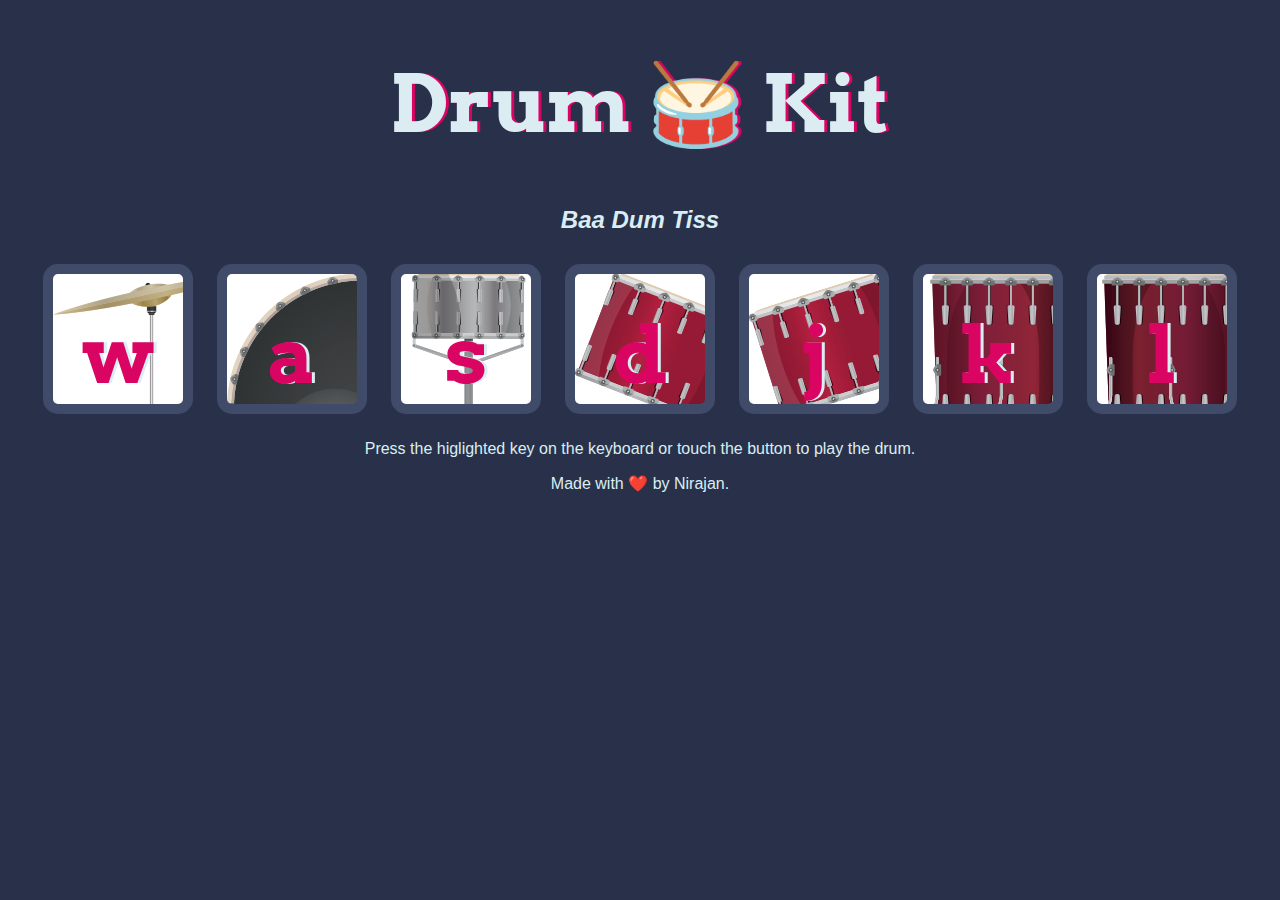
<file: pastprojects/drum-set/index.html>
<!DOCTYPE html>
<html lang="en" dir="ltr">

<head>
  <meta charset="utf-8">
  <title>Drum Kit</title>
  <link rel="stylesheet" href="styles.css">
  <link href="https://fonts.googleapis.com/css?family=Arvo" rel="stylesheet">
</head>

<body>

  <h1 id="title">Drum 🥁 Kit</h1>

  
<h2> <em>Baa Dum Tiss</em></h2>

  <div class="set">
    <button class="w drum">w</button>
    <button class="a drum">a</button>
    <button class="s drum">s</button>
    <button class="d drum">d</button>
    <button class="j drum">j</button>
    <button class="k drum">k</button>
    <button class="l drum">l</button>
  </div>

  <p> Press the higlighted key on the keyboard or touch the button to play the drum. </p>

  <footer>
    Made with ❤️ by Nirajan.
  </footer>

  <script src="index.js"></script>
</body>

</html>
</file>
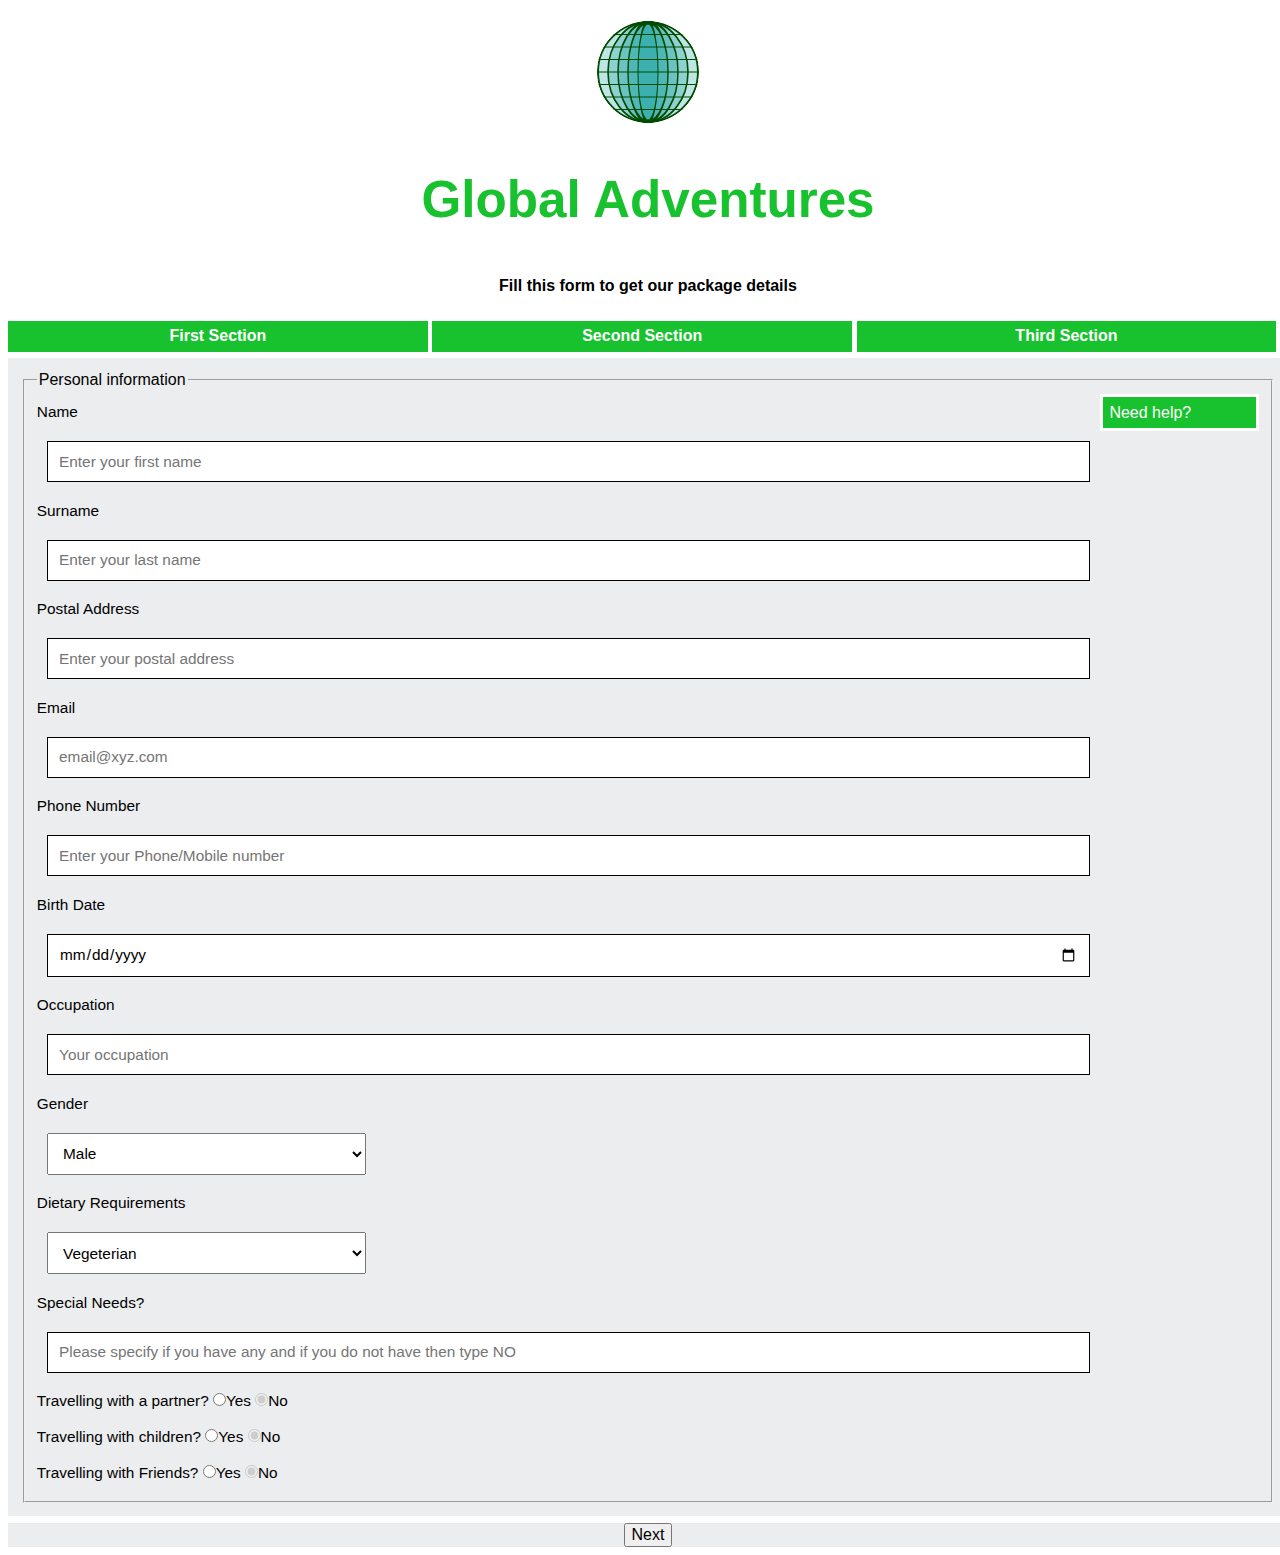
<file: pastprojects/form/index.html>
<!DOCTYPE html>
<html lang='en'>
<head profile="http://www.w3.org/2005/10/profile">
<!-- For page responsiveness -->
<meta name="viewport" content="width=device-width, initial-scale=1.0">
<!-- Specifying character set of website -->
	<meta charset='utf-8'>
	<!-- Css file for styling -->
<link rel="stylesheet" type="text/css" href="style.css">
<!-- Javascript file  -->
<script src="main.js"> </script>
<title>Global Adventures </title>
</head>
<!-- start of the html body -->
<body>
<header id="pagetopbar"> 
	<img src="logo.svg" id="logo" alt="Company logo" title="Global Adventures">
	<!-- COmpany Name -->
<h1 id="companyname">Global Adventures </h1>
</header>
<!-- form method for data reflecion -->
<form id ="registrationmain" method="POST" action="https://tau.usq.edu.au/courses/CSC2406/reflect.php">
<h2 id="mainformheading"> Fill this form to get our package details </h2>
<!-- progressbar on the top of the page -->
<div class="progressbar"> 
	<span class="progress">First Section</span>
	<span class="progress">Second Section</span>
	<span class="progress">Third Section</span>
</div>
<!-- form start up  -->
<div class="registration">
<fieldset>
	<legend>Personal information</legend>
	<!-- Help option -->
<div class="helppopup">Need help?</div>
<div class="helppopuptext"> 
<span id="popupheading"><h4>Follow these rules to fill up the form</h4> <br> <h5> Click Anywhere to close this help box</h5></span>
	<br/>
	<p>Name field: Maximum 20 characters allowed</p>
	<p>Surname field: Maximum 20 characters allowed</p>
	<p>Postal Address field: Text and numbers - Maximum 40 characters allowed</p>
	<p>Email field: Only correct email addresses allowed - Maximum 40 characters</p>
	<p>Phone Number field: Maximum 15 numbers with + sign is allowed </p>
	<p>Occupation: Character limit: 30 characters</p>
	<p>Special Needs? : Maxumum 30 characters </p>
<span id="popupheading2"><h5>Click Anywhere to close this help box</h5></span>
</div>
<!-- Personal details container -->
<div class="sectioncontainer">
Name<input type="text" name="firstname" maxlength="20" placeholder="Enter your first name">
Surname<input type="text" name="lastname" maxlength="20" placeholder="Enter your last name">
Postal Address<input type="text" name="postaladdress" maxlength="40" placeholder="Enter your postal address">
Email<input type="email" name="email" maxlength="40" placeholder="email@xyz.com" required>
Phone Number<input type="tel" pattern="[0-9]+" name="phonenumber" maxlength="15" placeholder="Enter your Phone/Mobile number" required>
Birth Date<input type="date"  name="birthdate" placeholder="Enter your birthdate">
Occupation<input type="text" name="occupation" maxlength="30" placeholder="Your occupation">
Gender<select name="gender">
		<option value="male">Male</option>
		<option value="female">Female</option>
		<option value="other">Other</option>
	</select>
Dietary Requirements<select name= "dietary">
        <option value="Vegeterian">Vegeterian</option>
        <option value="Vegan">Vegan</option>
        <option value="Halal">Halal</option>
        <option value="Kosher">Kosher</option>
        <option value="Allergies">Allergies</option>
    </select>
Special Needs?<input type="text" name="specialneed" maxlength="100" placeholder="Please specify if you have any and if you do not have then type NO">
    <!-- Partner info radio -->
<div id="partnerinfo">Travelling with a partner?
	<input type="radio" name="havepartner" value="yes">Yes
	<input type="radio" name="havepartner" value="no" checked disabled>No
</div>
<!-- children info radio -->
<div id="childreninfo">Travelling with children?
	<input type="radio" name="withchildren" value="yes">Yes
	<input type="radio" name="withchildren" value="no" checked disabled>No
</div>
<!-- friend info radio -->
<div id="friendinfo">Travelling with Friends?
		<input type="radio" name="withfriends" value="yes">Yes
		<input type="radio" name="withfriends" value="no" checked disabled>No
	</div>

<p class="showerror"> error is here</p>
</div>
</fieldset>
</div>
<!-- second form startup -->
<div class="registration">
<fieldset>
<legend>Select budget range, preferred dates and acvtiveness</legend>
<div class="helppopup">Need help?</div>
<div class="helppopuptext"> 
	<!-- help box  -->
<span id="popupheading"><h4>Please fill up this form as below to forward to next step</h4></span>
	<br/>
	From : Choose Starting date of your trip <br>
	To: Choose your returning date from trip <br>
	Select the applicable budget range<br>
	Choose your activeness<br>
	
<span id="popupheading2"><h5>Click anywhere to close this help box </h5></span>
</div>
<div class="sectioncontainer">

<p>Preferred travel dates</p>
From:<input type="date" name="traveldatefrom"> 
To: <input type="date" name="traveldateto">
Budget ranges
<div id="budgetrangebox">

		<select name="budget">
			<option value="0 - $500">Less than 500 $</option>
				<option value="$500 - $2000">$500 - $2000</option>
				<option value="$2000 - $5000">$2000 - $5000</option>
			</select>
</div>

<h3> How active?</h3>
<input type="radio" name="travelalltime" value="travelling all the time">Travelling all the time.
<input type="radio" name="travelalltime" value="Need rest days">Need rest days.
<input type="radio" name="travelalltime" value="Enjoy strenuous activities">Enjoy strenuous activities
<input type="radio" name="travelalltime" value="Sedentry" >Sedentary


<p class="showerror"> </p>
</div>
</fieldset>
</div>

<div class="registration">
<fieldset>
<legend>Select preferred mode of travel, enironment and destination</legend>
<div class="helppopup">Need help?</div>
<div class="helppopuptext"> 
<span id="popupheading"><h4>Please follow these rules</h4><h5>Click anywhere to close this box	</h5></span>
	<br/>
	Select your tyoe of accomodation from the list<br>
	Select your preferred mode of travel <br>
	Select your preferred Environments from the list<br>
	Select your Preferred Destination from the list<br>
<span id="popupheading2"><h5>Click anywhere to close this help box</h5></span>
</div>
<div class="sectioncontainer">
<div id="preferredaccom">
<h3> Preferred Accomodation</h3>
<select id="preferredaccomodation" name="preferredaccomodation">
		<option value="motel">Motel</option>
		<option value="hotel">Hotel</option>
		<option value="bed&breakfast">Bed & Breakfast</option>
		<option value="airbnb">Airbnb</option>
		<option value="saccommodation">Student Accommodation</option>
		<option value="baccommodation">Backpacker's Accommodation</option>
		<option value="camping">Camping</option>
		<option value="other">Other</option>
</select>
</div>
</figure>

<h3> Preferred Modes of Travel</h3>
<p>You can select more than one</p>
<div id="travelmodecontainer" class="flexcolumn">
<div>
<input type="checkbox" name="preftravelmode" value="air">Air
<input type="checkbox" name="preftravelmode" value="water">Water
<input type="checkbox" name="preftravelmode" value="train">Train
<input type="checkbox" name="preftravelmode" value="bus">Bus
<input type="checkbox" name="preftravelmode" value="bicycle">Bicycle
</div>
<div>
<input type="checkbox" name="preftravelmode" value="donkey/mule">Donkey/Mule
<input type="checkbox" name="preftravelmode" value="camel">Camel
<input type="checkbox" name="preftravelmode" value="llama">Llama
<input type="checkbox" name="preftravelmode" value="walking">Walking
<input type="checkbox" name="preftravelmode" value="other">Other
</div>
</div>
<h3> Preferred Travel Environments</h3>
<p> You can select more than one</p>
<select name="prefenvironments" size="5" multiple="multiple">
		<option value="cities">Cities</option>
		<option value="country">Country</option>
		<option value="natural">Natural</option>
		<option value="mountains">Mountains</option>
		<option value="deserts">Deserts</option>
		<option value="rainforests">Rain Forests</option>
		<option value="sea">Sea</option>
		<option value="coastal">Coastal</option>
		<option value="inland">Inland</option>
</select>

<h3> Preferred destinations</h3>
<p> You can select more than one</p>
<select name="prefdestinations" size="10" multiple="multiple">
<optgroup label="Africa">
	<option value="eastern">Eastern</option>
	<option value="middle">Middle</option>
	<option value="northern">Northern</option>
	<option value="western">Western</option>
	<option value="southern">Southern</option>
</optgroup>
<optgroup label="Asia">
	<option value="india">India</option>
	<option value="malaysia">Malaysia</option>
	<option value="japan">Japan</option>
	<option value="northkorea">North Korea</option>
	<option value="turkmenistan">Turkmenistan</option>
	<option value="nepal">Nepal</option>
</optgroup>
<optgroup label="Central America">
	<option value="mexico">Mexico</option>
	<option value="honduras">Honduras</option>
	<option value="panama">Panama</option>
</optgroup>
<optgroup label="Europe">
	<option value="russia">Russia</option>
	<option value="iceland">Iceland</option>
	<option value="belarus">Belarus</option>
	<option value="norway">Norway</option>
	<option value="switzerland">Switzerland</option>
	<option value="unitedkingdom">United Kingdom</option>
</optgroup>
<optgroup label="European Union">
	<option value="belgium">Belgium</option>
	<option value="france">France</option>
	<option value="spain">Spain</option>
	<option value="sweden">Sweden</option>
	<option value="ireland">Ireland</option>
</optgroup>
<optgroup label="Middle East">
	<option value="bahrain">Bahrain</option>
	<option value="iraq">Iraq</option>
	<option value="syria">Syria</option>
	<option value="yemen">Yemen</option>
</optgroup>
<optgroup label="North America">
	<option value="canada">Canada</option>
	<option value="greenland">Greenland</option>
	<option value="usa">U.S.A</option>
</optgroup>
<optgroup label="Oceania">
	<option value="papuanewguinea">Papua New Guinea</option>
	<option value="samoa">Samoa</option>
	<option value="newzealand">New Zealand</option>
	<option value="micronesia">Micronesia</option>
	<option value="australia">Australia</option>
</optgroup>
<optgroup label="South America">
	<option value="bolivia">Bolivia</option>
	<option value="peru">Peru</option>
	<option value="colombia">Colombia</option>
	<option value="venezeula">Venezeula</option>
</optgroup>
<optgroup label="The Caribbean">
	<option value="cuba">Cuba</option>
	<option value="barbados">Barbados</option>
	<option value="jamaica">Jamaica</option>
	<option value="curaçao">Curaçao</option>
</optgroup>
</select>
<p class="showerror"> </p>
</div>
</fieldset>
</div>

<div id="buttons">
<button type="button" id="previous">Previous</button>
<button type="button" id="next">Next</button>
</div>

</form>
</body>
</html>
</file>
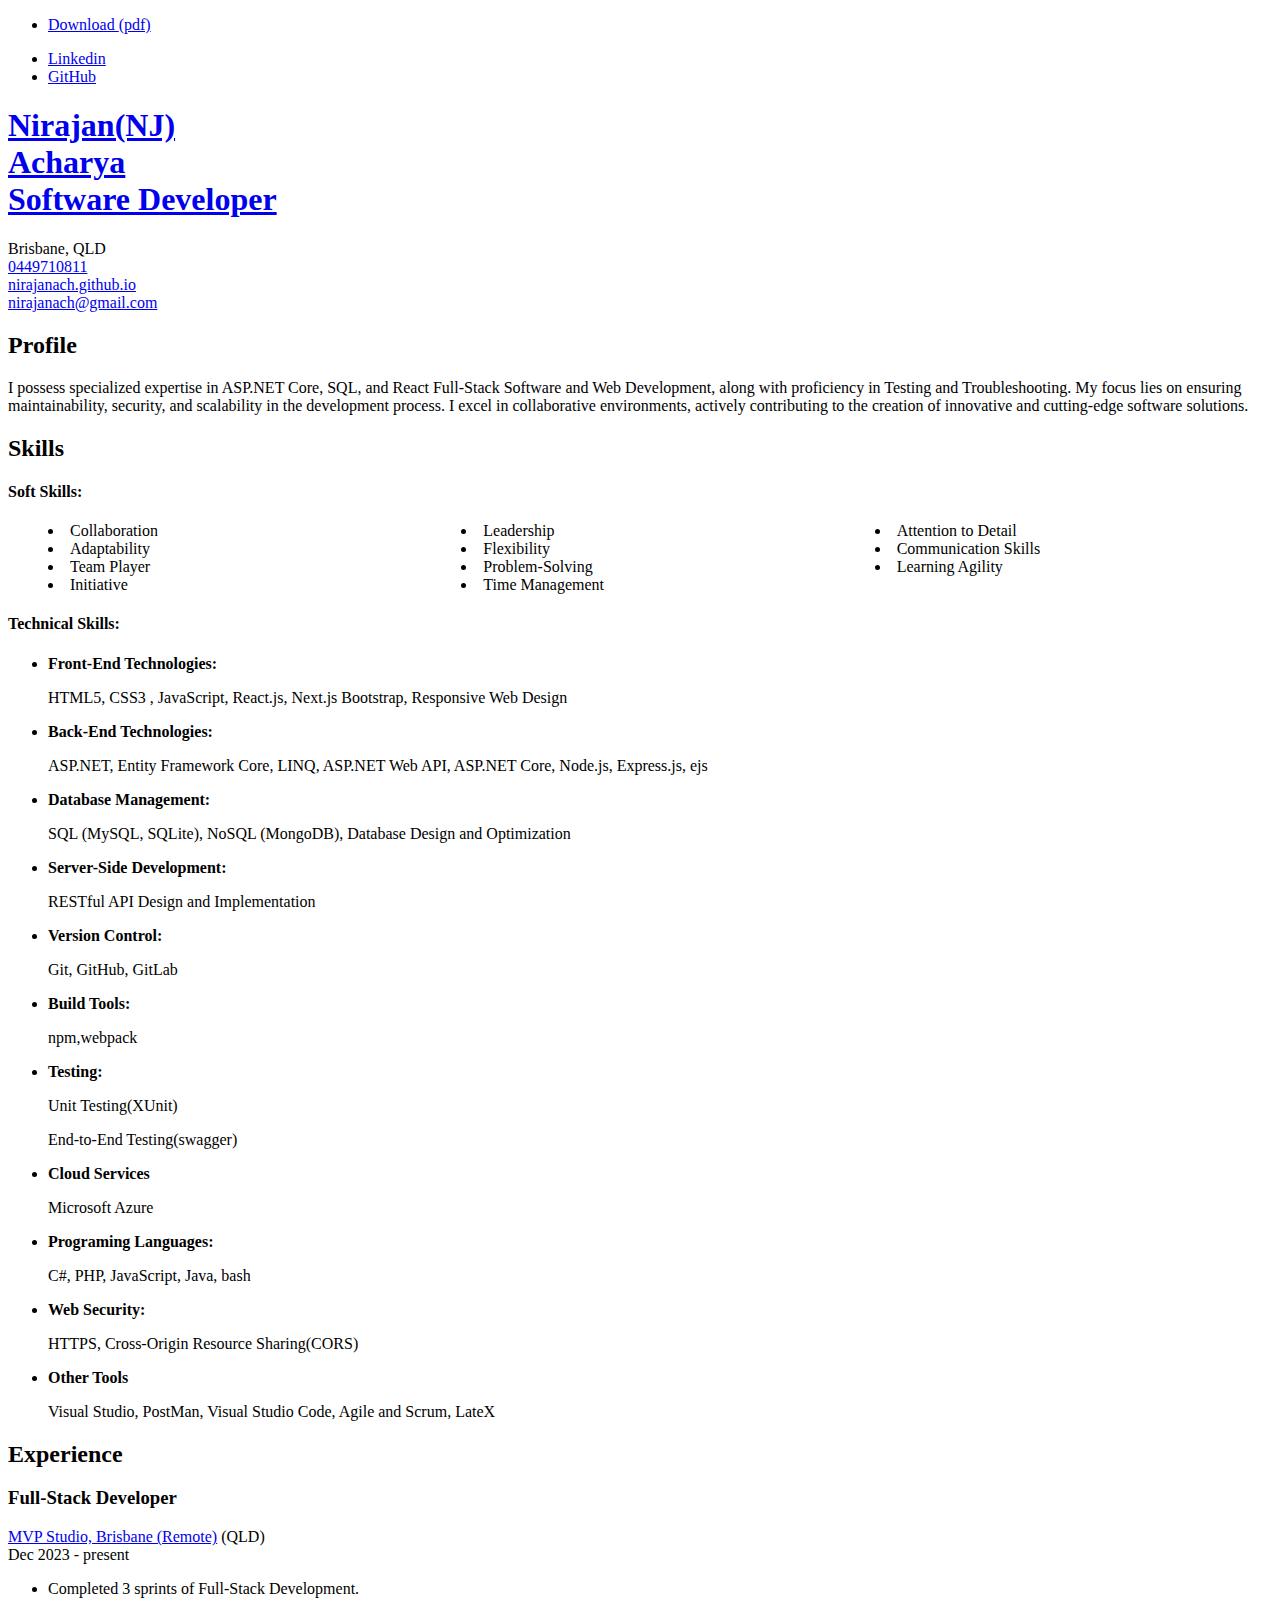
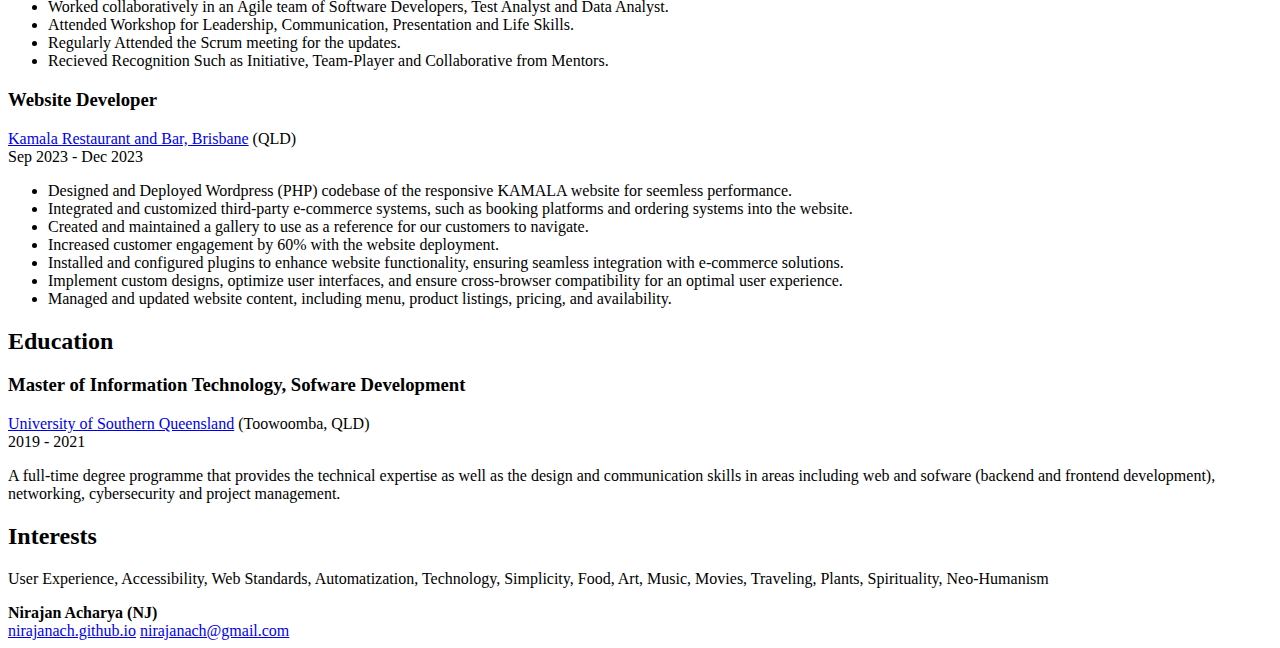
<file: index-web1.html>
<!DOCTYPE html>
<html lang="en">
<head>
    <meta charset="UTF-8">
    <meta name="viewport" content="width=device-width, initial-scale=1.0">
    <link rel="stylesheet" href="style.css">
    <title>CV</title>
</head>
<body>
    <nav class="Navbar noshowprint">
  <div class="l-Wrapper l-Wrapper--reset@sm-down">
    <ul class="u-pullRight u-hidden@xs-down">
      <li>
        <a class="Navbar-btn Navbar-btn--main noshowprint" href="https://nirajanach.github.io/pastprojects/CV.pdf" target="_blank">Download 
          <span>(pdf)</span>
        </a>
      </li>
    </ul>
    <ul>
      <li><a href="https://www.linkedin.com/in/nirajanach/" target="_blank">Linkedin</a></li>
      <li><a href="https://github.com/nirajanach" target="_blank">GitHub</a></li>
    </ul>
  </div>
</nav>

<article class="l-Wrapper">

  <div class="l-Header">
    <div class="l-Header-col">
      <a href="http://nirajanach.github.io" target="_blank">
        <h1 class="Title">
          <span class="u-shadow">
            Nirajan(NJ)<br>
            Acharya<br>
          </span>
          <span class="Title-sub">Software Developer</span>
        </h1>
      </a>
    </div>
    <div class="l-Header-col Contact">
      <div>Brisbane, QLD</div>
      <div><a class="u-link" href="tel:0449710811" target="_blank">0449710811</a></div>      
      <div><a class="u-link" href="http://nirajanach.github.io" target="_blank">nirajanach.github.io</a></div>
      <div><a class="u-link" href="mailto:nirajanach@gmail.com" target="_blank">nirajanach@gmail.com</a></div>
    </div>
  </div>

  <section class="l-Section">
    <h2 class="l-Section-title h3 u-hidden@sm-down">Profile</h2>
    <div class="l-Section-content">
      <p>
I possess specialized expertise in ASP.NET Core, SQL, and React Full-Stack Software and Web Development, along with proficiency in Testing and Troubleshooting. My focus lies on ensuring maintainability, security, and scalability in the development process. I excel in collaborative environments, actively contributing to the creation of innovative and cutting-edge software solutions.
      </p>
    </div>
  </section>

  <section class="l-Section">
    <h2 class="l-Section-title h3">Skills</h2>
    <h4 class="l-Section-title h3">Soft Skills:</h4>    
    <div class="l-Section-content">
      <ul class="ul-softskills">
          <li>Collaboration</li>
          <li>Adaptability</li>
          <li>Team Player</li>
          <li>Initiative</li>
          <li>Leadership</li>
          <li>Flexibility</li>
          <li>Problem-Solving</li>
          <li>Time Management</li>
          <li>Attention to Detail</li>
          <li>Communication Skills</li>
          <li>Learning Agility</li>
      </ul>
    </div>
    <!-- <h4 class="l-Section-title h3">Technical Skills and Tools:</h4>    
    <div class="l-Section-content">
      <ul class="ul-softskills">
          <li>Visual Studio</li>
          <li>SQL Server</li>
          <li>LINQ</li>
          <li>Version Control Systems</li>
          <li>HTML5/CSS3</li>
          <li>React</li>
          <li>jQuery</li>
          <li>C#</li>
          <li>ASP.NET Core</li>
          <li>Entity Framework Core</li>
          <li>Microsoft Azure</li>
          <li>Agile and Scrum</li>
          <li>Testing</li>
          <li>Troubleshooting</li>
          <li>APIs</li>
          <li>PostMan</li>
          <li>npm</li>
          <li>webpack</li>
          <li>Bootstrap 4</li>
          <li>SVG</li>
          <li>MongoDB</li>
      </ul>
    </div> -->

    <h4 class="l-Section-title h3">Technical Skills:</h4>    
    <div class="l-Section-content">
    <ul>
    <li>
      <strong>Front-End Technologies:</strong>
      <p>HTML5, CSS3 , JavaScript, React.js, Next.js Bootstrap, Responsive Web Design</p>
    </li>
    
    <li>
      <strong>Back-End Technologies:</strong>
      <p>ASP.NET, Entity Framework Core, LINQ, ASP.NET Web API, ASP.NET Core, Node.js, Express.js, ejs</p>
    </li>

    <li>
      <strong>Database Management:</strong>
      <p>SQL (MySQL, SQLite), NoSQL (MongoDB), Database Design and Optimization</p>
    </li>

    <li>
        <strong>Server-Side Development:</strong>
        <p>RESTful API Design and Implementation</p>
    </li>
    <li>
        <strong>Version Control:</strong>
        <p>Git, GitHub, GitLab</p>
    </li>

    <li>
        <strong>Build Tools:</strong>
        <p>npm,webpack</p>
    </li>
    <li>
        <strong>Testing:</strong>
        <p>Unit Testing(XUnit)</p>
        <p>End-to-End Testing(swagger)</p>
    </li>
    <li>
        <strong>Cloud Services</strong>
        <p>Microsoft Azure</p>
    </li>
      <li>
        <strong>Programing Languages:</strong>
        <p>C#, PHP, JavaScript, Java, bash</p>
    </li>
      <li>
        <strong>Web Security:</strong>
        <p>HTTPS, Cross-Origin Resource Sharing(CORS)</p>
    </li>
    <li>
        <strong>Other Tools</strong>
        <p> Visual Studio, PostMan, Visual Studio Code, Agile and Scrum, LateX</p>
    </li>
    </ul>
    </div>
  </section>

  <section class="l-Section">
    <h2 class="l-Section-title h3">Experience</h2>
    <div class="l-Section-content">
      <h3>Full-Stack Developer</h3>
      <a class="u-link" href="https://mvp.studio/" target="_blank">MVP Studio, Brisbane (Remote)</a> (QLD)<br> Dec 2023 - present
        <ul>
            <li>Completed 3 sprints of Full-Stack Development.</li>
            <li>Worked collaboratively in an Agile team of Software Developers, Test Analyst and Data Analyst.</li>
            <li>Attended Workshop for Leadership, Communication, Presentation and Life Skills.</li>
            <li>Regularly Attended the Scrum meeting for the updates.</li>
            <li>Recieved Recognition Such as Initiative, Team-Player and Collaborative from Mentors.</li>
        </ul>

      <h3> Website Developer</h3>
      <a class="u-link" href="https://kamalaexperience.com/" target="_blank">Kamala Restaurant and Bar, Brisbane</a> (QLD)<br> Sep 2023 - Dec 2023
      <ul>
        <li>Designed and Deployed Wordpress (PHP) codebase of the responsive KAMALA website for seemless performance.</li>
        <li>Integrated and customized third-party e-commerce systems, such as booking platforms and ordering systems into the website.</li>
        <li>Created and maintained a gallery to use as a reference for our customers to navigate.</li>
        <li>Increased customer engagement by 60% with the website deployment.</li>   
        <li>Installed and configured plugins to enhance website functionality, ensuring seamless integration with e-commerce solutions.</li>
        <li>Implement custom designs, optimize user interfaces, and ensure cross-browser compatibility for an optimal user experience.</li>
        <li>Managed and updated website content, including menu, product listings, pricing, and availability.</li> 
      </ul>      
    </div>
  </section>

  <section class="l-Section">
    <h2 class="l-Section-title h3">Education</h2>
    <div class="l-Section-content">
      <h3>Master of Information Technology, Sofware Development</h3>
      <a class="u-link" href="https://www.unisq.edu.au/" target="_blank">University of Southern Queensland</a> (Toowoomba, QLD)<br> 2019 - 2021
      <p>A full-time degree programme that provides the technical expertise as well as the design and communication skills in areas including web and sofware (backend and frontend development), networking, cybersecurity and project management.</p>
    </div>
  </section>

  <section class="l-Section u-hidden@print">
    <h2 class="l-Section-title h3">Interests</h2>
    <div class="l-Section-content">
      <p>User Experience, Accessibility, Web Standards, Automatization, Technology, Simplicity, Food, Art, Music, Movies, Traveling, Plants, Spirituality, Neo-Humanism</p>
    </div>
  </section>
</article>

<div class="l-Wrapper u-keyline noshowprint">
  <div class="l-Footer">
    <div class="l-Footer-col">
      <strong class="Tag">Nirajan Acharya (NJ)</strong>
    </div>
    <div class="l-Footer-col Contact">
      <a href="http://nirajanach.github.io" target="_blank">nirajanach.github.io</a>
      <a href="mailto:nirajanach@gmail.com" target="_blank">nirajanach@gmail.com</a>
    </div>
  </div>
</div>
</body>
</html>
</file>
<file: pastprojects/drum-set/styles.css>
body {
  text-align: center;
  background-color: #283149;
}

h1 {
  font-size: 5rem;
  color: #DBEDF3;
  font-family: "Arvo", cursive;
  text-shadow: 3px 0 #DA0463;

}

footer ,  em , p {
  color: #DBEDF3;
  font-family: sans-serif;
}

.w {
background-image: url(images/crash.png);
}

.a {
background-image: url(images/kick.png);
}

.s {
background-image: url(images/snare.png);
}

.d {
background-image: url(images/tom1.png);
}

.j {
background-image: url(images/tom2.png);
}

.k {
background-image: url(images/tom3.png);
}

.l {
background-image: url(images/tom4.png);
}
s
.set {
  margin: 10% auto;
}

.game-over {
  background-color: red;
  opacity: 0.8;
}

.pressed {
  box-shadow: 0 3px 4px 0 #DBEDF3;
  opacity: 0.5;
}

.red {
  color: red;
}

.drum {
  outline: none;
  border: 10px solid #404B69;
  font-size: 5rem;
  font-family: 'Arvo', cursive;
  line-height: 2;
  font-weight: 900;
  color: #DA0463;
  text-shadow: 3px 0 #DBEDF3;
  border-radius: 15px;
  display: inline-block;
  width: 150px;
  height: 150px;
  text-align: center;
  margin: 10px;
  background-color: white;
}
</file>
<file: pastprojects/form/style.css>
/* Formatting for all pages */
* {
    box-sizing: border-box;
    font-family: "Helvetica Neue", Helvetica, Arial, sans-serif; 
    font-size: 100%;
    /* margin: 0; */
 }
/* setting body width */
body{
	width:100%;
}
/* adjusting company name on the top of the page */
#pagetopbar {
	display: flex;
	flex-direction: column;
	align-items: center;
	width: 100%;
}
/* styling logo */
#logo {
	width: 8vw;
	padding-top: 1%;
}
/* company name properties */
#companyname {
	padding-top: 1%;
	color: rgb(24, 194, 46);
	font-size: 4vw;
}

#mainformheading {
padding-bottom: 1%;
text-align: center;

}

/* decorating registration form */
.registration {
	display: none;
	background-color: rgba(234,235,237,0.9);
	padding: 1%;
}
/* styling the form on the first section */
.sectioncontainer {
	display: flex;
	flex-direction: column;
	/* align-items: center; */
	line-height: 4vh;
	font-size: 1.2vw;
}
/* progressbar width */
.progressbar{
	width: 100%;
}
/* formatting text box */
input {
	margin: 1%;
	padding: 1%;
	border: 0.05rem solid black;
}
/* formatting selction panel */
select{
	width:30%;
	padding: 1%;
	margin: 1%;
}

input[type="text"]:focus, input[type="email"]:focus, 
input[type="tel"]:focus, input[type="date"]:focus {
	border: solid rgb(24, 194, 46);
	font-weight: bold;
	font-size: larger;
}

input[type=radio]{
margin: 0px;
padding: 0px;	
border: 0px;
} 

input[type=number]{
	width: 5vw;
	padding: 0.5%;
	margin: 0%;
} 

input.invalid {
	border: 0.10rem solid red;
}

#notifyerror {
	color: red;
}

.progress {
	display: inline-block;
	padding: 0.5%;
	margin-bottom: 0.5%;
	width: 32.8%;
	background-color: rgb(24, 194, 46);
	color: white;
	text-align: center;
	font-weight: bold;
}

.progress.active {
	background-color: rgb(24, 194, 46);
}

.progress.finish {
	background-color: rgb(111, 52, 151);
}

span.sectionheading {
	display: block;
	background-color: white;
	color: black;
	text-align: center;
}

#buttons {
	display: flex;
	justify-content: center;
	width: 100%;
	background-color: rgba(234,235,237,0.9);
	margin-top: 0.5%;
}

#partnerinfo2, #childreninfo2, #childreninfo3, #friendinfo2, #friendinfo3, #friendinfo4,
#needrestdays, #needrestdays2, #preferredaccom, 
#preferredaccom2, .flexcolumn {
	display: flex;
	flex-direction: column;
	line-height: 4vh;
}

.helppopup {
	width: 13%;
	padding: 0.5%;
	float: right;
	position: relative;
	display: block;
	cursor: pointer;
	user-select: none;
	background-color: rgb(24, 194, 46);
	color: white;
	z-index: 1;
	border: 0.2rem solid white;
	
}

 .helppopuptext {
 	margin-top: 1%;
 	display: none;
 	cursor: pointer;
	user-select: none;
	background-color: rgba(184,184,184,0.9);
	z-index: 1;
	position: absolute;
	border: 0.2rem solid white;
	width: 95%;

 }

.showerror {
	display: none;
}

.display {
	display: block;

}



#travelmodecontainer > div {
	display: flex;
 	align-content: center;
}

figure:hover {
	border: thin solid rgb(24, 194, 46);
	padding: 1%;
}

#popupheading {
display: block;
color: white;
background-color: rgb(24, 194, 46);
text-align: center;
cursor: pointer;
user-select: none;
padding: 1%;
}

#popupheading2 {
display: block;
color: white;
background-color: rgb(24, 194, 46);
text-align: center;
cursor: pointer;
user-select: none;
}


.helppopuptext p {
	text-align: center;
	line-height: 2rem;
	padding: 1%;
	font-weight: bold;
}

#partnerinfo, #childreninfo, #friendinfo #budgetrangebox {
	width: 100%;

}

/* Style for the devices with lower resolution */
@media screen and (max-width: 1024px) {
}



/* Special specifications for narrow screen (mobile devices) */

/* When the screen is less than 600 pixels wide use this properities*/
@media screen and (max-width: 600px) {

}
</file>
<file: style.css>
@import url('https://fonts.googleapis.com/css?family=Lato:400,700,900');

// ===Color
$c-base: #333;
$c-base-dark: #111;
$c-primary: #6fd1bd;
$c-secondary: salmon;
$c-keyline: #ddd;
$c-bg: #fff;
$c-link: $c-base;
$c-heading: $c-base-dark;

// ===Base
// Type
$enable-fontSmoothing: true;
$b-fontSize: 1.6rem;
$b-fontFamily: Lato, Helvetica, Arial, sans-serif;
$b-fontWeight: normal;
$b-letterSpacing: 0.008em;
$b-lineHeight: 1.5;
// Animation
$b-animType: ease-in-out;
$b-animSpeed: 0.2s;
$b-shadowSize: 4px;

// ===Navbar
$Navbar-color: #fff;
$Navbar-bg: #111;
$Navbar-itemLineHeight: 4rem;

// ===Footer
$Footer-gap: unitSize(2);

// ===================================
// Basic
//

@at-root {

    html {
        font-size: 62.5%;
        box-sizing: border-box;
    }

    *,
    *:before,
    *:after {
        box-sizing: inherit;
    }

    body {
        margin: 0;
        background-color: $c-bg;
    }

    img {
        max-width: 100%;
        height: auto;
    }

}


// ==============================
// Utilities
//

@at-root {

    .u-cf {

        &:before,
        &:after {
            content: " ";
            display: table;
        }

        &:after {
            clear: both;
        }
    }

    .u-hug {
        margin-top: 0 !important;
    }

    .u-pullRight {
        float: right;
    }

    .u-keyline {
        position: relative;

        &:before {
            content: "";
            position: absolute;
            top: 0;
            left: 0;
            right: 0;
            border-top: 1px solid $c-keyline;
        }
    }

    .u-link {
        display: inline;
        position: relative;
        background-image: linear-gradient(to bottom, lighten($c-primary, 10) 0, lighten($c-primary, 10) 100%);
        background-position: 0 100%;
        background-repeat: repeat-x;
        background-size: 2px 2px;
        border-bottom: 0;
        text-decoration: none;

        &:hover {
            background-image: linear-gradient(to bottom, lighten($c-secondary, 10) 0, lighten($c-secondary, 10) 100%);
        }
    }

    .u-shadow {
        text-shadow: $b-shadowSize $b-shadowSize 0 $c-primary;
        transition: text-shadow $b-animSpeed $b-animType;

        @at-root a:hover #{&} {
            text-shadow: (-$b-shadowSize) (-$b-shadowSize) 0 $c-secondary;
        }
    }

    @include media-breakpoint-down(sm) {
        .u-hidden\@sm-down {
            display: none !important;
        }
    }

    @include media-breakpoint-down(xs) {
        .u-hidden\@xs-down {
            display: none !important;
        }
    }

}


// ==============================
// Typography
// 

@at-root {

    body {
        color: $c-base;
        font-size: $b-fontSize;
        font-family: $b-fontFamily;
        font-weight: $b-fontWeight;
        line-height: $b-lineHeight;

        @if ($b-letterSpacing) {
            letter-spacing: $b-letterSpacing;
        }

        @if ($enable-fontSmoothing) {
            -webkit-font-smoothing: antialiased;
            -moz-osx-font-smoothing: grayscale;
        }
    }

    h1,
    h2,
    h3,
    h4,
    h5,
    h6 {
        color: $c-heading;
        line-height: 1.2;
        font-weight: 900;
    }

    h1,
    h2,
    h3,
    h4,
    h5,
    h6,
    ul,
    p {
        margin-top: unitSize(2);
        margin-bottom: 0;
    }

    h3,
    .h3 {
        font-size: 2rem;
        margin-top: unitSize(4);
    }

    a {
        color: $c-link;
    }

    ul {
        padding-left: 1.8rem;
    }

    .Title {
        @include responsive-font(8vw, 42px, 75px, 50px);
        font-family: Lato, 'Open Sans', Helvetica, Arial;
        font-weight: 900;
        line-height: 1.1;
        margin-top: 0;
        margin-bottom: 0;
        text-transform: uppercase;
        display: inline-block;

        &-sub {
            font-size: 0.34em;
            letter-spacing: 0.16em;
            font-weight: 400;
            text-transform: none;
            display: block;
            margin-top: unitSize(1.5);
            padding-top: unitSize(2);
            border-top: 0.45em solid;
        }
    }

}


// ==============================
// Layout 
// 

@at-root {

    .l-Wrapper {
        width: 80%;
        max-width: 90rem;
        margin-left: auto;
        margin-right: auto;
    }

    @include media-breakpoint-down(sm) {
        .l-Wrapper--reset\@sm-down {
            width: 100%;
        }
    }


    // 
    // Header
    // 

    .l-Header {
        margin-top: unitSize(8);
        margin-bottom: unitSize(4);

        &-col {
            margin-top: unitSize(4);
            margin-bottom: unitSize(4);
        }

        @include media-breakpoint-up(sm) {
            display: flex;
            justify-content: space-between;
            align-items: flex-end;

            &-col {
                &:last-child:not(:first-child) {
                    text-align: right;
                }
            }
        }
    }


    // 
    // Sections
    // 

    @at-root {

        .l-Section {
            margin-top: unitSize(8);

            +.l-Section {
                position: relative;
                border-top: 1px solid $c-keyline;

                &:before {
                    content: "";
                    @include responsive-font(8vw, 42px, 75px, 50px);
                    position: absolute;
                    top: unitSize(0, -0.1);
                    border-top: (0.34em * 0.45) solid;
                    width: unitSize(5);
                }
            }
        }

        .l-Section-title,
        .l-Section-content {
            margin-top: unitSize(4);
        }

        .l-Section-content {
            > :first-child {
                margin-top: 0;
            }

            >p:first-child,
            >ul:first-child {
                margin-top: 0.3rem;
            }
        }

        @include media-breakpoint-up(md) {
            .l-Section {
                display: flex;

                &:before {
                    display: none;
                }
            }

            .l-Section-title {
                flex: 0 0 24%;
            }
        }

    }


    // 
    // Footer
    // 

    .l-Footer {
        font-size: 1.4rem;
        display: flex;
        flex-wrap: wrap;
        justify-content: space-between;
        margin: unitSize(16) ($Footer-gap / -2) unitSize(4);
        padding-top: unitSize(4);

        a {
            text-decoration: none;
            display: inline-block;

            &:not(:last-child) {
                margin-right: $Footer-gap;
            }

            &:hover {
                color: $c-base-dark;
            }
        }

        &-col {
            padding-left: $Footer-gap / 2;
            padding-right: $Footer-gap / 2;
        }
    }

}


// ==============================
// Navbar
// 

@at-root {

    .Navbar {
        color: $Navbar-color;
        font-size: 1rem;
        font-weight: bold;
        line-height: $Navbar-itemLineHeight;
        letter-spacing: 0.28rem;
        text-transform: uppercase;
        width: 100%;
        background-color: $Navbar-bg;

        a:not(.Navbar-toggle) {
            color: inherit;
            text-decoration: none;
        }

        ul {
            @extend %resetList;
        }

        li {
            display: inline-block;
        }

        a {
            display: block;
            padding: 0 unitSize(1);
        }
    }

    a.Navbar-btn {
        padding-left: unitSize(2.5);
        padding-right: unitSize(2.5);
        background: $c-primary;

        &:hover {
            background: $c-secondary;
        }
    }

    @include media-breakpoint-down(sm) {
        .Navbar {
            text-align: right;

            ul:not(:first-child) {
                display: inline-block;
                padding-right: unitSize(2) !important;
            }
        }


               
    }

}


// ==============================
// Tags
// 

.Tag {
    color: $c-base-dark;
    text-shadow: 1px 1px 0 rgba(white, 0.4);
    font-weight: 700;
    line-height: 1;
    position: relative;
    display: inline-block;
    padding-left: unitSize(1);
    padding-right: unitSize(1);

    &:before {
        content: "";
        position: absolute;
        z-index: -1;
        top: 0;
        left: 0;
        right: 0;
        height: 1em;
        bottom: 0;
        margin: auto;
        border-radius: 0.2rem;
        background-color: rgba($c-primary, 0.5);
        transition: all 0.8s 0.4s $b-animType;
    }

    &:hover {
        &:before {
            transform: scale(1.05, 2.4);
            background-color: rgba($c-primary, 1);
            transition-delay: 0s;
            transition-duration: $b-animSpeed;
        }
    }
}


// ==============================
// Print
//

@media print {

    html {
        font-size: 50%;
    }

        .noshowprint {
            display: none;
        }

    .l-Wrapper {
        width: 100%;
        max-width: none;
    }

        .Navbar,
        .Navbar-btn--main,
        .Navbar a {
            display: none;
        }

    .l-Header,
    .l-Header-col {
        margin-top: 0;
    }

    .l-Footer,
    .l-Section {
        margin-top: unitSize(4);
    }

    h3,
    .h3,
    .l-Section-title,
    .l-Section-content {
        margin-top: unitSize(2);
    }

    .Title {
        font-size: 4.5rem;
    }

    .l-Header {
        display: flex;
        justify-content: space-between;
        align-items: flex-end;

        &-col {
            &:last-child:not(:first-child) {
                text-align: right;
            }
        }
    }

    .l-Section {
        position: relative;
        padding-top: 5px;
        border-top: 1px solid $c-keyline;

        &:before {
            display: none;
        }

        &:after {
            content: "";
            position: absolute;
            top: -1px;
            left: 0;
            border-top: 5px solid;
            width: unitSize(5);
        }
    }

    .Tag {
        font-weight: 900;
        display: inline;
        padding-left: 0;
        padding-right: 0;
    }

    *,
    *:before,
    *:after,
    p:first-letter,
    div:first-letter,
    blockquote:first-letter,
    li:first-letter,
    p:first-line,
    div:first-line,
    blockquote:first-line,
    li:first-line {
        background: transparent !important;
        color: #000 !important;
        box-shadow: none !important;
        text-shadow: none !important;
    }

    a,
    a:visited {
        text-decoration: underline;
    }

    p,
    h2,
    h3,
    li {
        orphans: 3;
        widows: 3;
    }

    h2,
    h3 {
        page-break-after: avoid;
        color: red;
    }

}

@page {
    margin: 2.2cm 2.2cm 1.8cm;
}


.ul-softskills {
    list-style-type: disc;
    columns: 3;
    /* Display the list in two columns */
    -webkit-columns: 3;
    /* For compatibility with some browsers */
    -moz-columns: 3;
    list-style-position: inside;
    /* Important addition to keep the bullet position consistent */
}

@media screen and (max-width: 768px) {
    .ul-softskills {
        columns: 1;
        -webkit-columns: 1;
        -moz-columns: 1;
    }
}

@media print {
    .noshowprint {
            display: none;
        }
}
</file>
